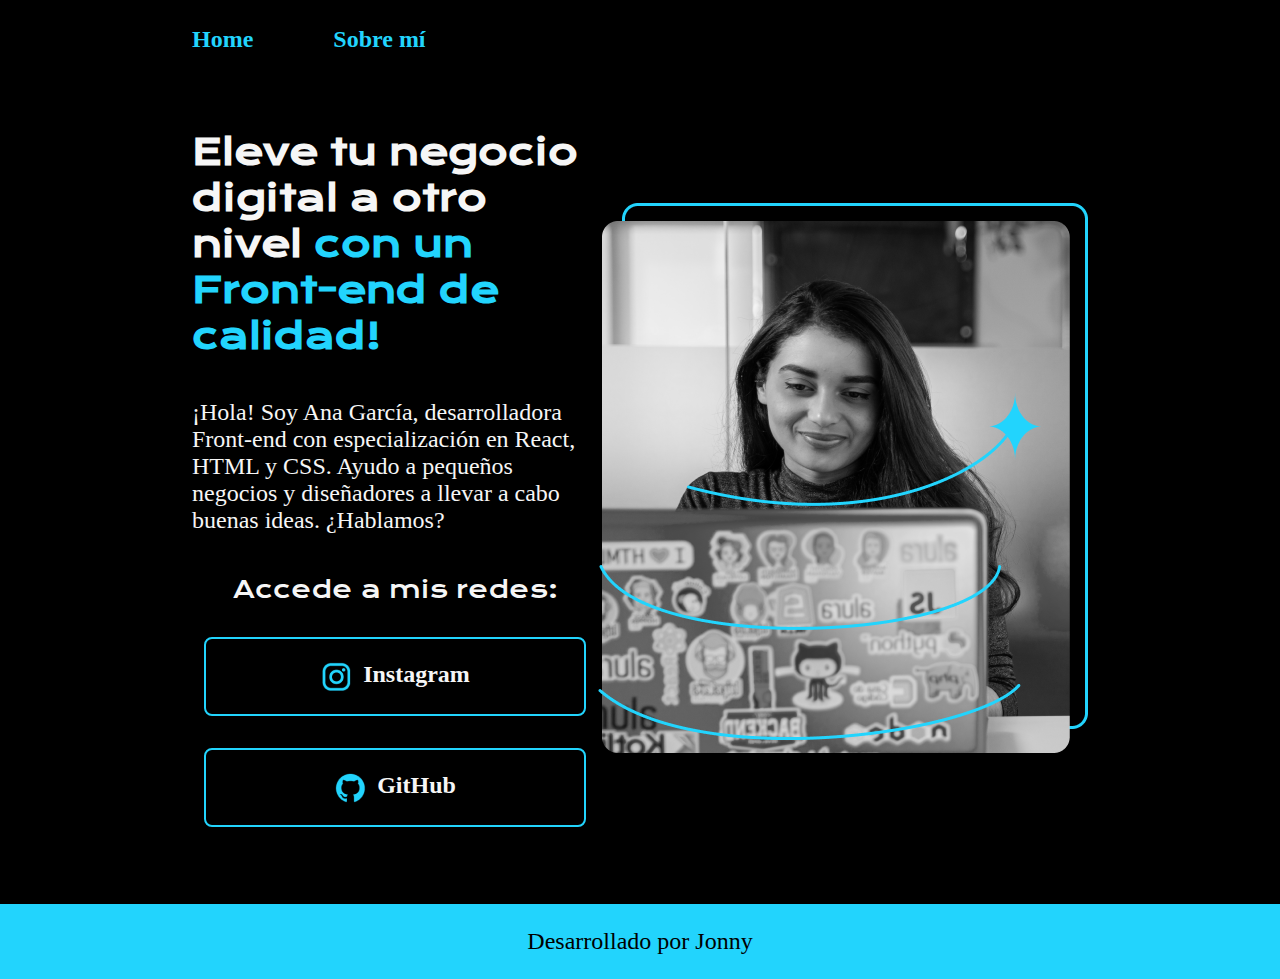
<file: 1. Principiante en programación/4. HTML y CSS - Header, footer y variables CSS/index.html>
<!DOCTYPE html>
<html lang="es-mx">
<head>
    <meta charset="UTF-8"> 
    <meta http-equiv="X-UA-Compatible" content="IE=edge">
    <meta name="viewport" content="width=device-width, initial-scale=1.0">
    <title>Portafolio</title>
    <link rel="stylesheet" href="./styles/style.css">

</head>
<body>
    <header class="header">
        <nav class="header__menu">
            <a class="header__menu__link" href="index.html">Home</a>
            <a class="header__menu__link" href="about.html">Sobre mí</a>
        </nav>
    </header>
    <main class="presentacion">
        <section class="presentacion__contenido">
            <h1 class="presentacion__contenido__titulo">
                Eleve tu negocio digital a otro nivel 
                <strong class="titulo-destaque">con un Front-end de calidad!
                </strong></h1>
                <p class="presentacion__contenido__texto">¡Hola! Soy Ana García, desarrolladora Front-end con
                    especialización en React, HTML y CSS. Ayudo a pequeños
                    negocios y diseñadores a llevar a cabo buenas ideas.
                    ¿Hablamos?

                </p>
                <div class="presentacion__enlaces">
                    <h2 class="presentacion__enlaces__subtitulo">Accede a mis redes:</h2>
                    <a class="presentacion__enlaces__link" href="https://instagram.com/">
                        <img src="./assets/instagram.png">
                        Instagram</a>
                    <a class="presentacion__enlaces__link" href="https://github.com/">
                        <img src="./assets/github.png">
                        GitHub</a>
                </div>
               
        </section>
        <img src="./assets/Imagem.png" alt="Foto de Ana García desarrolando un proyecto">
    </main>
    <footer class="footer">
        <p>Desarrollado por Jonny</p>
    </footer>
</body>
</html>
</file>
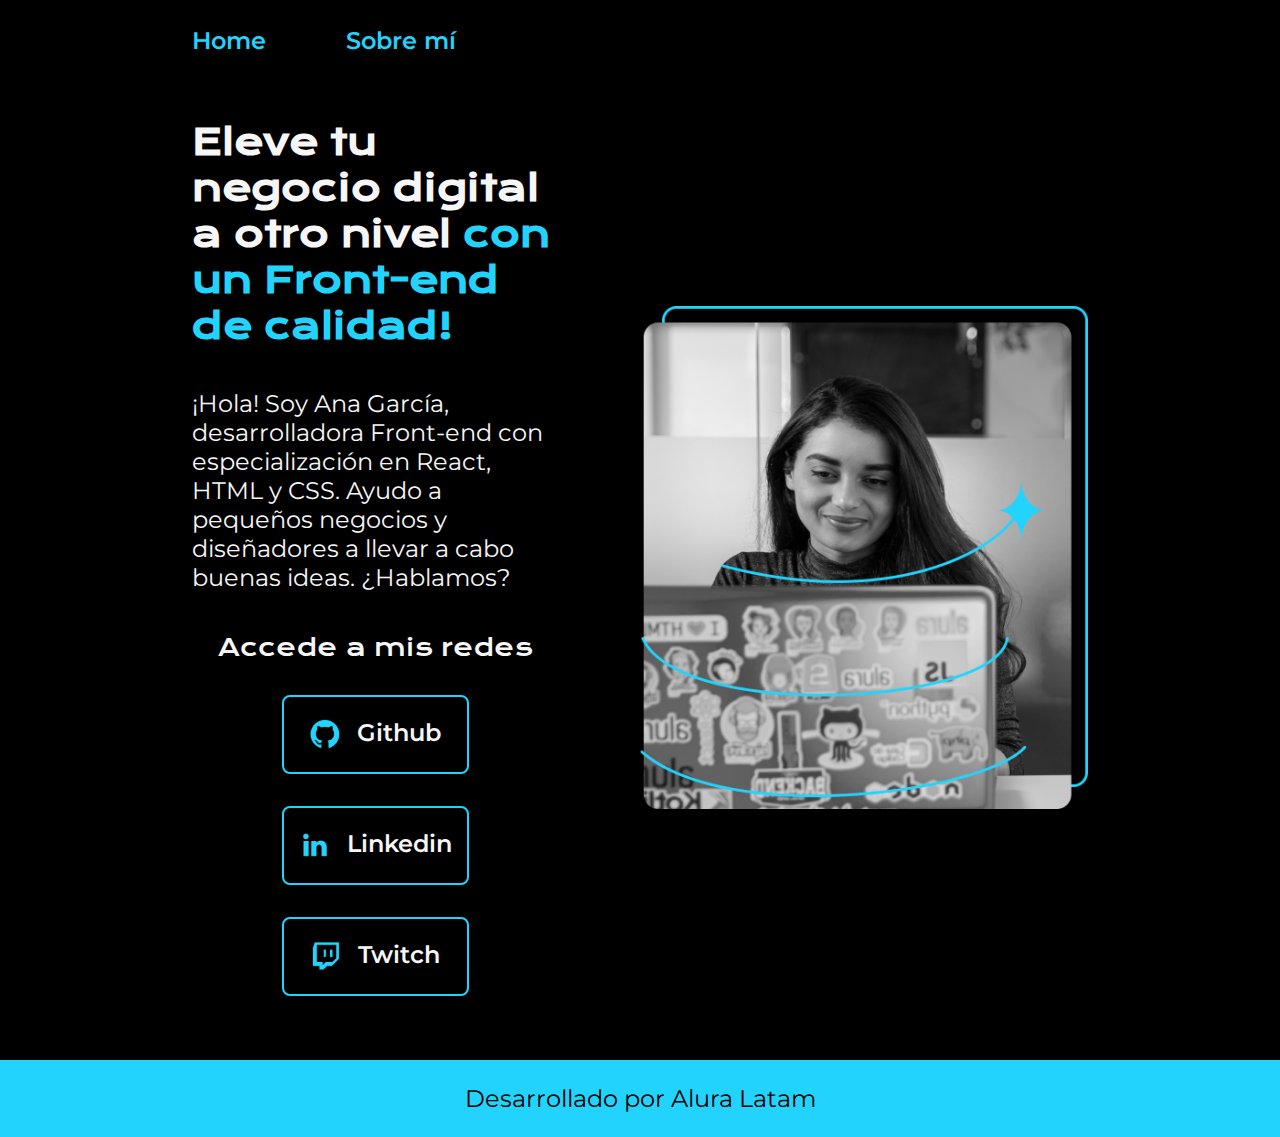
<file: 1. Principiante en programación/5. HTML y CSS - Trabajando con responsividad y publicación de proyectos/index.html>
<!DOCTYPE html>
<html lang="es-mx">
<head>
    <meta charset="UTF-8"> 
    <meta http-equiv="X-UA-Compatible" content="IE=edge">
    <meta name="viewport" content="width=device-width, initial-scale=1.0">
    <title>Portafolio</title>
    <link rel="stylesheet" href="styles/style.css">

</head>
<body>
    <header class="header">
        <nav class="header__menu">
            <a class="header__menu__link" href="index.html">Home</a>
            <a class="header__menu__link" href="about.html">Sobre mí</a>
        </nav>
    </header>
    <main class="presentacion">
        <section class="presentacion__contenido">
            <h1 class="presentacion__contenido__titulo">
                Eleve tu negocio digital a otro nivel 
                <strong class="titulo-destaque">con un Front-end de calidad!
                </strong></h1>
                <p class="presentacion__contenido__texto">¡Hola! Soy Ana García, desarrolladora Front-end con
                    especialización en React, HTML y CSS. Ayudo a pequeños
                    negocios y diseñadores a llevar a cabo buenas ideas.
                    ¿Hablamos?

                </p>
                <div class="presentacion__enlaces">
                    <h2 class="presentacion__enlaces__subtitulo">Accede a mis redes</h2>
                    <a class="presentacion__enlaces__link" href="https://github.com/">
                        <img src="./assets/github.png">
                        Github
                    </a>
                    <a class="presentacion__enlaces__link" href="https://linkedin.com/in/">
                        <img src="./assets/linkedin.png">
                        Linkedin
                    </a>
                    <a class="presentacion__enlaces__link" href="https://twitch.tv/">
                        <img src="./assets/twitch.png">
                        Twitch
                    </a>
                </div>
               
        </section>
            <img class="presentacion__imagen" src="./assets/Imagen.png" alt="Foto de Ana García desarrolando un proyecto">
    </main>
    <footer class="footer">
        <p>Desarrollado por Alura Latam</p>
    </footer>
</body>
</html>
</file>
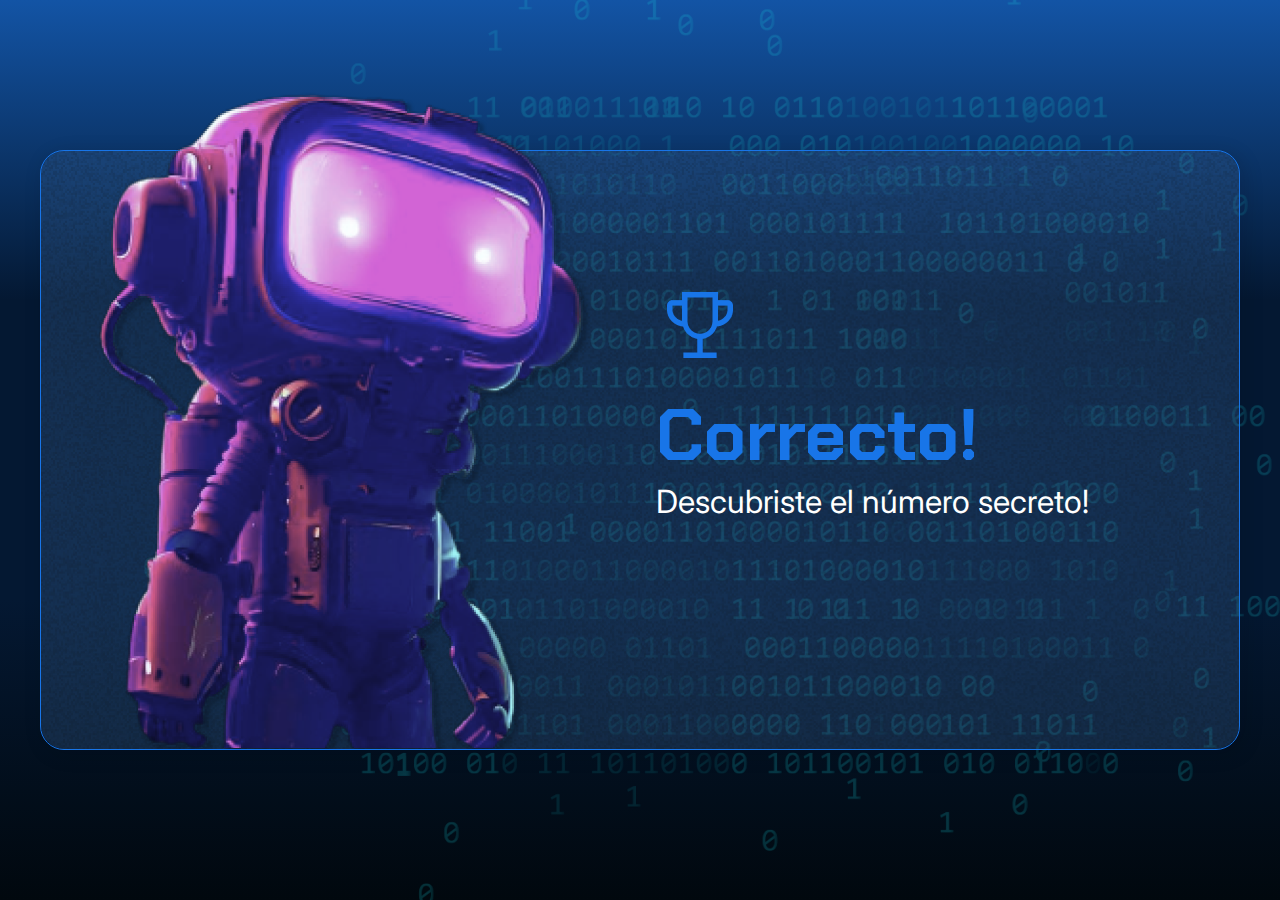
<file: 1. Principiante en programación/1. Lógica de programación - Sumergeté en la programación con JavaScript/2034-logica-programacion-1-Aula1/index.html>
<!DOCTYPE html>
<html lang="en">

<head>
    <meta charset="UTF-8">
    <meta name="viewport" content="width=device-width, initial-scale=1.0">
    <link rel="preconnect" href="https://fonts.googleapis.com">
    <link rel="preconnect" href="https://fonts.gstatic.com" crossorigin>
    <link href="https://fonts.googleapis.com/css2?family=Chakra+Petch:wght@700&family=Inter:wght@400;700&display=swap"
        rel="stylesheet">
    <link rel="stylesheet" href="style.css">
    <title>JS Game</title>
</head>

<body>
    <div class="container">
        <div class="container__contenido">
            <img src="./img/robot.png" alt="Robot" class="container__imagen-robot" />
            <div class="container__informaciones">
                <img src="./img/trophy.png" alt="Icono de trofeo" />
                 <div class="container__texto">
                    <h1><span class="container__texto-azul">Correcto!</span></h1>
                    <h2>Descubriste el número secreto!</h2>
                </div>
            </div>
        </div>
    </div>
    <script src="app.js"></script>
</body>
</html>
</file>
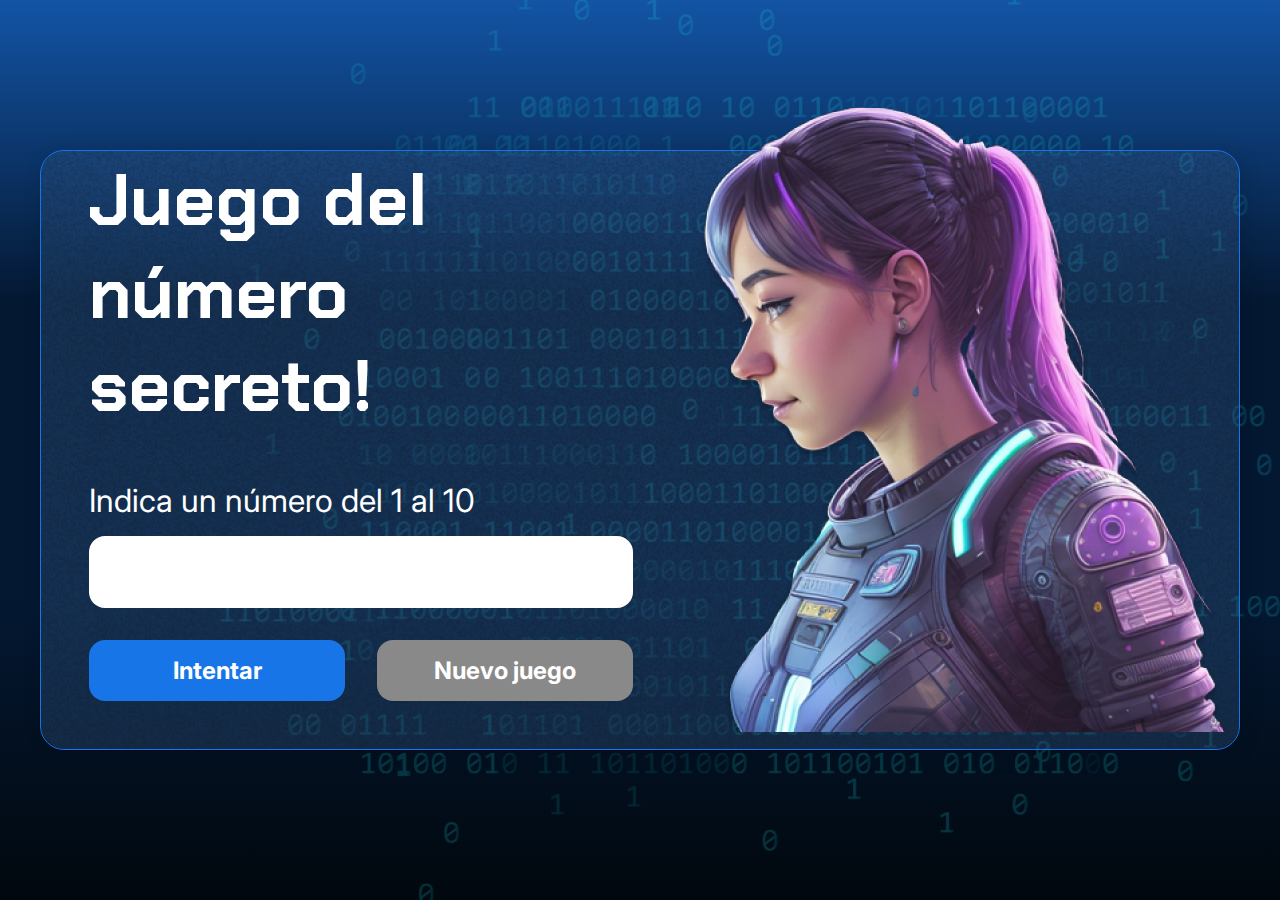
<file: 1. Principiante en programación/2. Lógica de programación - Explorar funciones y listas/2035-logica-programacion-2-Aula1/index.html>
<!DOCTYPE html>
<html lang="pt-br">

<head>
    <meta charset="UTF-8">
    <meta name="viewport" content="width=device-width, initial-scale=1.0">
    <link rel="preconnect" href="https://fonts.googleapis.com">
    <link rel="preconnect" href="https://fonts.gstatic.com" crossorigin>
    <link href="https://fonts.googleapis.com/css2?family=Chakra+Petch:wght@700&family=Inter:wght@400;700&display=swap"
        rel="stylesheet">
    <link rel="stylesheet" href="style.css">
    <title>JS Game</title>
</head>

<body>

    <div class="container">
        <div class="container__contenido">
            <div class="container__informaciones">
                <div class="container__texto">
                    <h1></h1>
                    <p class="texto__parrafo"></p>
                </div>
                <input type="number" id = "valorUsuario" min="1" max="10" class="container__input">
                <div class="chute container__botones">
                    <button onclick="verificarIntento();" class="container__boton">Intentar</button>
                    <button onclick="reiniciarJuego();" class="container__boton" id="reiniciar" disabled>Nuevo juego</button>
                </div>
            </div>
            <img src="./img/ia.png" alt="Una persona mirando a la izquierda" class="container__imagen-persona" />
        </div>
    </div>


    <script src="app.js" defer></script>
</body>

</html>
</file>
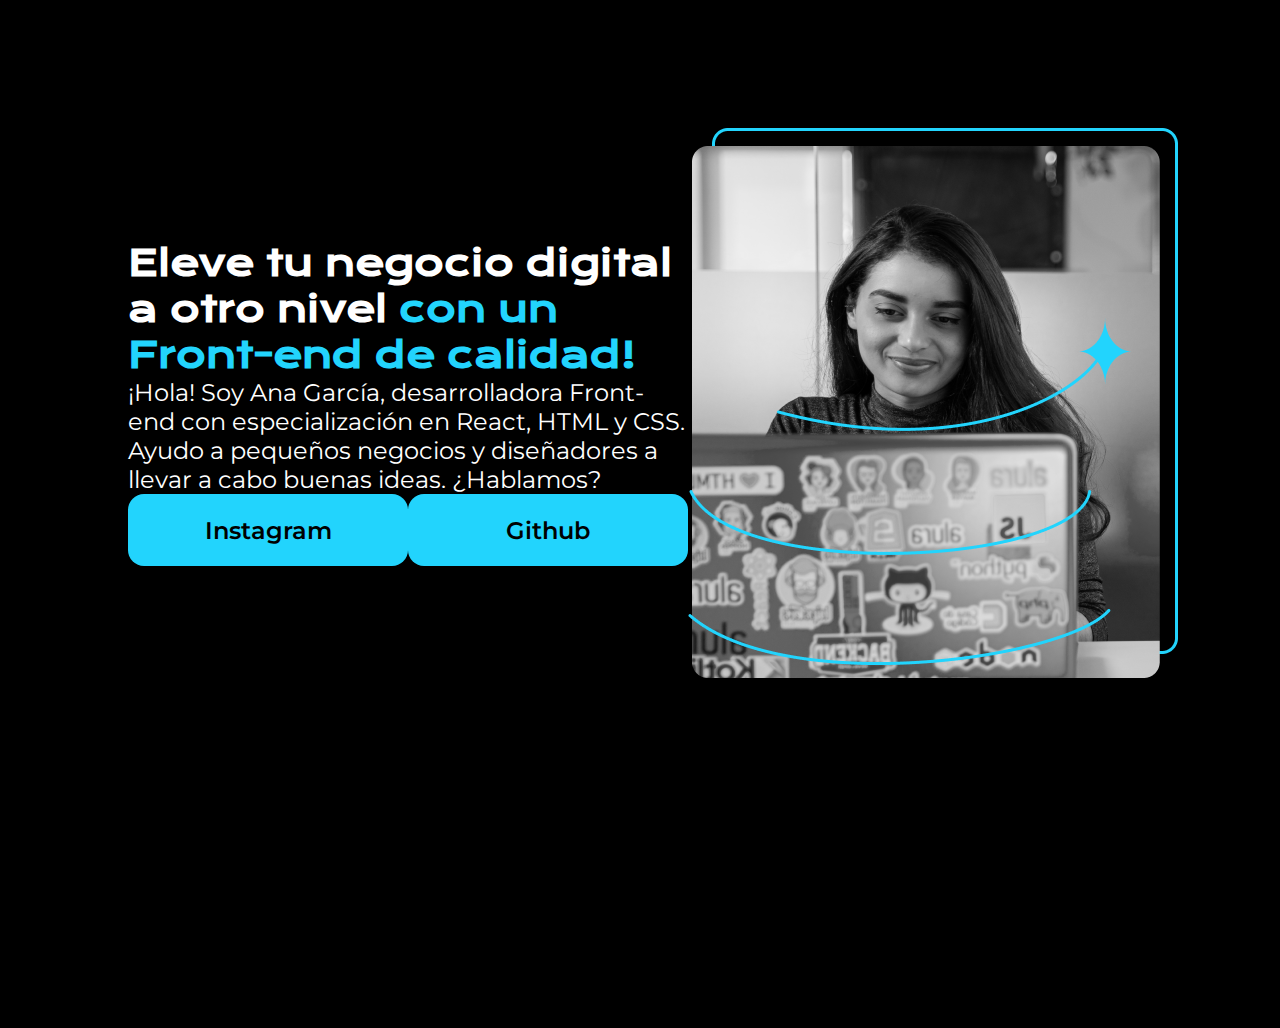
<file: 1. Principiante en programación/3. HTML y CSS - Ambientes de desarrollo, estructura de archivos y tags/Proyecto/index.html>
<!DOCTYPE html>
<html lang="es-mx">
<head>
    <meta charset="UTF-8">
    <meta name="viewport" content="width=device-width, initial-scale=1.0">
    <title>Portafolio</title>
    <link rel="stylesheet" href="style.css">
</head>
<body>
    <header></header>
    <main class="presentacion">
        <section class="presentacion__contenido">
            <h1 class = "presentacion__contenido__titulo">Eleve tu negocio digital a otro nivel 
                <strong class="titulo-destaque">con un Front-end de calidad!</strong>
            </h1>
            <p class="presentacion__contenido__parrafo">¡Hola! Soy Ana García, desarrolladora Front-end con especialización en React, HTML y CSS. 
                Ayudo a pequeños negocios y diseñadores a llevar a cabo buenas ideas. ¿Hablamos?
            </p>
            <div class="presentacion__enlaces">
                <a class="presentacion__enlaces__link" href="https://www.instagram.com">Instagram</a>
                <a class="presentacion__enlaces__link" href="https://github.com">Github</a>
            </div>
        </section>
        <img src="Imagem.png" alt="Imagen de Ana García trabajando">
    </main>
    <footer></footer>
</body>
</html>
</file>
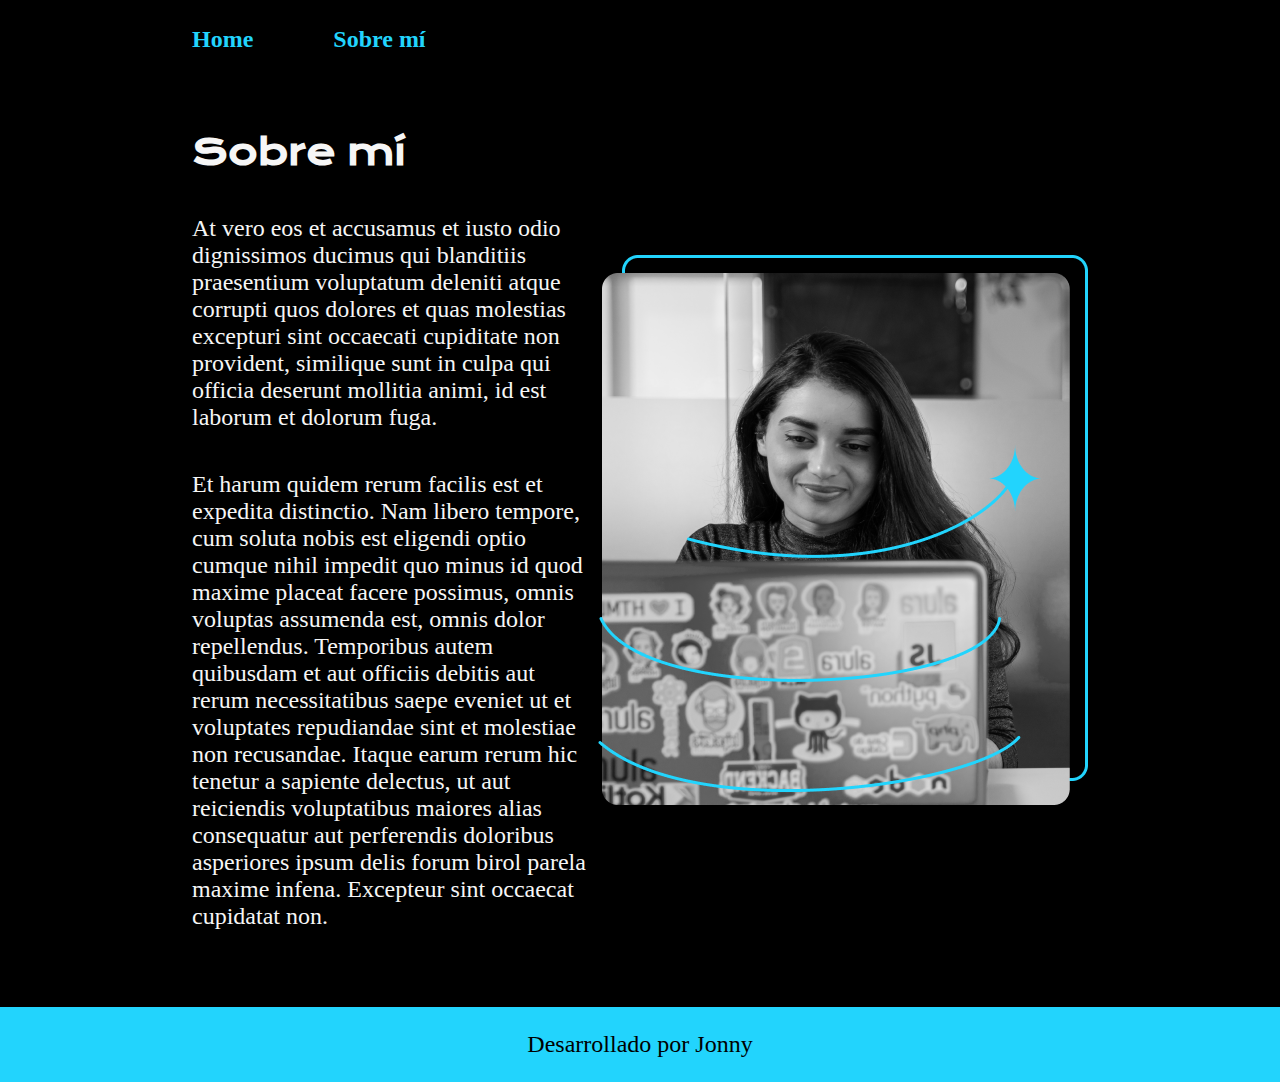
<file: 1. Principiante en programación/4. HTML y CSS - Header, footer y variables CSS/about.html>
<!DOCTYPE html>
<html lang="es-mx">
<head>
    <meta charset="UTF-8">
    <meta name="viewport" content="width=device-width, initial-scale=1.0">
    <title>Sobre mí</title>
    <link rel="stylesheet" href="./styles/style.css">
</head>
<body>
    <header class="header">
        <nav class="header__menu">
            <a class="header__menu__link" href="index.html">Home</a>
            <a class="header__menu__link" href="about.html">Sobre mí</a>
        </nav>
    </header>
    <main class="presentacion">
        <section class="presentacion__contenido">
            <h1 class="presentacion__contenido__titulo">Sobre mí</h1>
            <p class="presentacion__contenido__texto">At vero eos et accusamus et iusto odio dignissimos ducimus qui blanditiis praesentium voluptatum 
                deleniti atque corrupti quos dolores et quas molestias excepturi sint occaecati cupiditate non 
                provident, similique sunt in culpa qui officia deserunt mollitia animi, id est laborum et dolorum 
                fuga.</p>
            <p class="presentacion__contenido__texto">Et harum quidem rerum facilis est et expedita distinctio. Nam libero tempore, cum soluta nobis est 
                eligendi optio cumque nihil impedit quo minus id quod maxime placeat facere possimus, omnis voluptas 
                assumenda est, omnis dolor repellendus. Temporibus autem quibusdam et aut officiis debitis aut rerum 
                necessitatibus saepe eveniet ut et voluptates repudiandae sint et molestiae non recusandae. Itaque 
                earum rerum hic tenetur a sapiente delectus, ut aut reiciendis voluptatibus maiores alias 
                consequatur aut perferendis doloribus asperiores ipsum delis forum birol parela maxime infena. 
                Excepteur sint occaecat cupidatat non.</p>
        </section>
        <img src="./assets/Imagem.png" alt="Foto de Ana García desarrolando un proyecto">
    </main>
    <footer class="footer">
        <p>Desarrollado por Jonny</p>
    </footer>
</body>
</html>
</file>
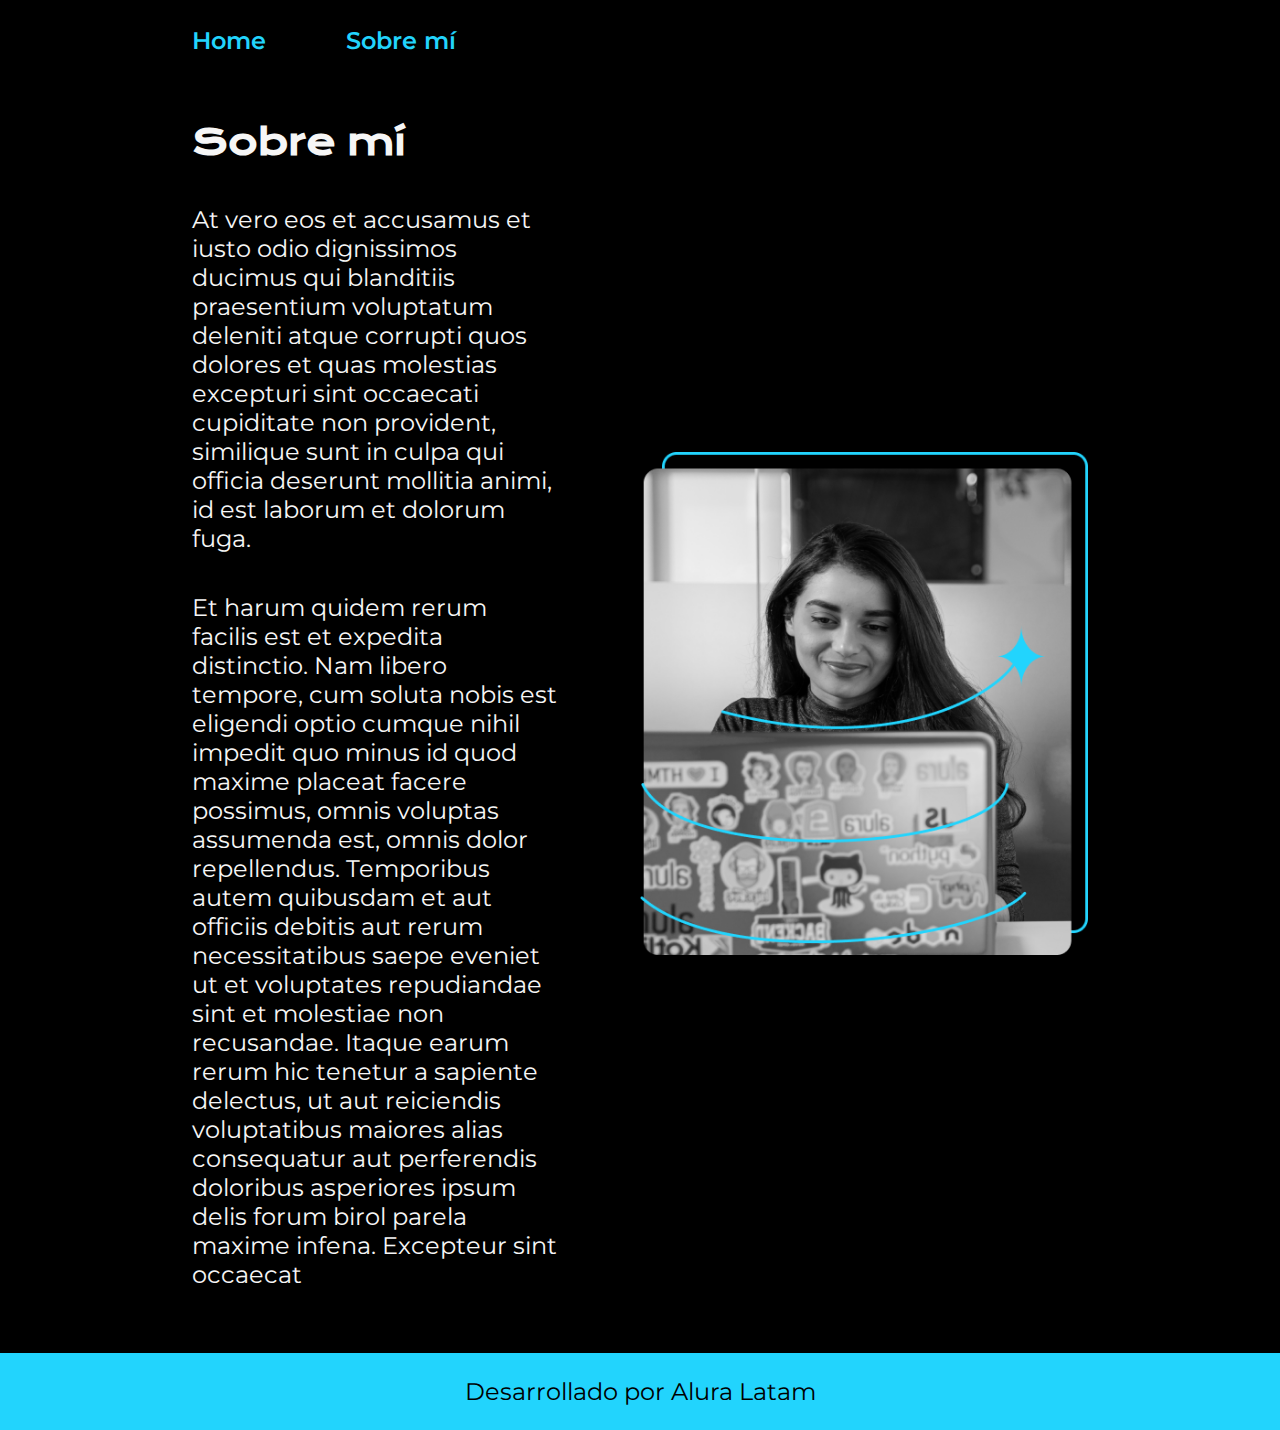
<file: 1. Principiante en programación/5. HTML y CSS - Trabajando con responsividad y publicación de proyectos/about.html>
<!DOCTYPE html>
<html lang="es-mx">
<head>
    <meta charset="UTF-8">
    <meta name="viewport" content="width=device-width, initial-scale=1.0">
    <title>Portafolio</title>
    <link rel="stylesheet" href="styles/style.css">

</head>
<body>
    <header class="header">
        <nav class="header__menu">
            <a class="header__menu__link" href="index.html">Home</a>
            <a class="header__menu__link" href="about.html">Sobre mí</a>
        </nav>
    </header>
    <main class="presentacion">
        <section class="presentacion__contenido">
            <h1 class="presentacion__contenido__titulo">Sobre mí</h1>
                <p class="presentacion__contenido__texto">At vero eos et accusamus et iusto odio dignissimos ducimus qui blanditiis praesentium voluptatum deleniti
                    atque corrupti quos dolores et quas molestias excepturi sint occaecati cupiditate non provident,
                    similique sunt in culpa qui officia deserunt mollitia animi, id est laborum et dolorum fuga.

                </p>
                <p class="presentacion__contenido__texto">
                    Et harum quidem rerum facilis est et expedita distinctio. Nam libero tempore, cum soluta nobis est
                    eligendi optio cumque nihil impedit quo minus id quod maxime placeat facere possimus, omnis voluptas
                    assumenda est, omnis dolor repellendus. Temporibus autem quibusdam et aut officiis debitis aut rerum
                    necessitatibus saepe eveniet ut et voluptates repudiandae sint et molestiae non recusandae. Itaque earum
                    rerum hic tenetur a sapiente delectus, ut aut reiciendis voluptatibus maiores alias consequatur aut
                    perferendis doloribus asperiores ipsum delis forum birol parela maxime infena. Excepteur sint occaecat
                </p>
               
        </section>
            <img class="presentacion__imagen" src="./assets/Imagen.png" alt="Foto de Ana García desarrolando un proyecto">
    </main>
    <footer class="footer">
        <p>Desarrollado por Alura Latam</p>
    </footer>
    
</body>
</html>
</file>
<file: 1. Principiante en programación/4. HTML y CSS - Header, footer y variables CSS/styles/style.css>
@import url('https://fonts.googleapis.com/css2?family=Krona+One&family=Montserrat:wght@400;600&display=swap');

:root{
    --color-primario: #000000;
    --color-secundario: #F6F6F6;
    --color-terciario: #22D4FD;
    --color-hover: #272727;

    --fuente-monserrat: 'Monserrat', sans serif;
    --fuente-krona: 'Krona One', sans serif;
}

* {
    padding: 0;
    margin:0;
}

body{
    box-sizing: border-box;
    background-color: var(--color-primario);
    color: var(--color-secundario);
}

.header{
    padding: 2% 0% 0% 15%;
}

.header__menu{
    display: flex;
    gap: 80px;
}

.header__menu__link{
    font-family: var(--fuente-monserrat);
    font-size: 24px;
    font-weight: 600;
    color:var(--color-terciario);
    text-decoration: none;
}

.presentacion {
    padding: 6% 15%;
    display: flex;
    align-items: center;
    justify-content: space-between;
}

.presentacion__contenido{
    width: 615px;
    display: flex;
    flex-direction: column;
    gap: 40px;
}

.presentacion__contenido__titulo{
    font-size: 36px;
    font-family: var(--fuente-krona);
}

.titulo-destaque {
    color: var(--color-terciario);
}

.presentacion__contenido__texto{
    font-size: 24px;
    font-family: var(--fuente-monserrat);
}

.presentacion__enlaces{
    display: flex;
    justify-content: space-between;
    flex-direction: column;
    align-items: center;
    gap: 32px;
}

.presentacion__enlaces__subtitulo{
    font-family: var(--fuente-krona);
    font-size: 24px;
    font-weight: 400;
}

.presentacion__enlaces__link{
    width: 378px;
    text-align: center;
    border-radius: 8px;
    font-size: 24px;
    font-weight: 600;
    padding: 21.5px 0;
    text-decoration: none;
    color: var(--color-secundario);
    font-family: var(--fuente-monserrat);
    border: 2px solid var(--color-terciario);
    display: flex;
    justify-content: center;
    gap: 10px;
}
.presentacion__enlaces__link:hover{
    background-color: var(--color-hover);
}

.footer{
    background-color: var(--color-terciario);
    color: var(--color-primario);
    padding: 24px;
    text-align: center;
    font-family: var(--fuente-monserrat);
    font-size: 24px;
    font-weight: 400;
}
</file>
<file: 1. Principiante en programación/5. HTML y CSS - Trabajando con responsividad y publicación de proyectos/styles/style.css>
@import url('https://fonts.googleapis.com/css2?family=Krona+One&family=Montserrat:wght@400;600&display=swap');


:root {
    --color-primario: #000000;
    --color-secundario: #F6F6F6;
    --color-terciario: #22D4FD;
    --color-hover: #272727;

    --fuente-krona: 'Krona One', sans-serif;
    --fuente-montserrat: 'Montserrat', sans-serif;
}

* {
    padding: 0;
    margin:0;
}

body{
    box-sizing: border-box;
    background-color: var(--color-primario);
    color: var(--color-secundario);
}

.header{
    padding: 2% 0% 0% 15%;
}

.header__menu{
    display: flex;
    gap: 80px;
}
.header__menu__link{
    font-family: var(--fuente-montserrat);
    font-size: 1.5rem;
    font-weight: 600;
    color: var(--color-terciario);
    text-decoration: none;

}



.presentacion {
    padding: 5% 15%;
    display: flex;
    align-items: center;
    justify-content: space-between;
    gap: 82px;
}

.presentacion__contenido{
    width: 50%;
    display: flex;
    flex-direction: column;
    gap: 40px;
}


.presentacion__contenido__titulo{
    font-size: 2.25rem;
    font-family: var(--fuente-krona);
}

.titulo-destaque {
    color: var(--color-terciario); ;
}

.presentacion__contenido__texto{
    font-size: 1.5rem;
    font-family: var(--fuente-montserrat);
}

.presentacion__enlaces{
    display: flex;
    flex-direction: column;
    justify-content: space-between;
    align-items: center;
    gap: 32px;
}

.presentacion__enlaces__subtitulo{
    font-family: var(--fuente-krona);
    font-weight: 400;
    font-size: 1.5rem;
}
.presentacion__enlaces__link{
      display: flex;
      justify-content: center;
      gap: 16px;
      border: 2px solid var(--color-terciario);
      width: 50%;
      text-align: center;
      border-radius: 8px;
      font-size: 1.5rem;
      font-weight: 600;
      padding: 21.5px 0;
      text-decoration: none;
      color: var(--color-secundario);
      font-family: var(--fuente-montserrat);
}

.presentacion__enlaces__link:hover{
    background-color: var(--color-hover);
}

.presentacion__imagen{
    width: 50%;
}

.footer{
    color:var(--color-primario);
    background-color: var(--color-terciario);
    padding: 1.5rem;
    text-align: center;
    font-family: var(--fuente-montserrat);
    font-size: 1.5rem;
    font-weight: 400;
}

@media (max-width: 1200px){
    .header{
        padding: 10%;
    }
    .header__menu{
        justify-content: center;
    }
    .presentacion{
        flex-direction: column-reverse;
        padding: 5%;
    }
    .presentacion__contenido{
        width: auto;
    }
}
</file>
<file: 1. Principiante en programación/1. Lógica de programación - Sumergeté en la programación con JavaScript/2034-logica-programacion-1-Aula1/style.css>
* {
    box-sizing: border-box;
    margin: 0;
    padding: 0;
    color: white;
}

body {
    background: linear-gradient(#1354A5 0%, #041832 33.33%, #041832 66.67%, #01080E 100%);
    height: 100vh;
    display: flex;
    align-items: center;
    justify-content: center;
}


body::before {
    background-image: url("img/code.png");
    background-repeat: no-repeat;
    background-position: right;
    content: "";
    display: block;
    position: absolute;
    width: 100%;
    height: 100%;
    opacity: 0.4;
}

.container {
    width: 1200px;
    height: 600px;
    display: flex;
    align-items: center;
    justify-content: space-between;
    border-radius: 24px;
    border: 1px solid #1875E8;
    box-shadow: 4px 4px 20px 0px rgba(1, 8, 14, 0.15);
    background-image: url("img/Ruido.png");
    background-size: 100% 100%;
    position: relative;
}

.container__contenido {
    display: flex;
    align-items: center;
    position: absolute;
    bottom: 0;
}

.container__informaciones {
    flex: 1;
    padding: 20px;
}

.container__boton {
    border-radius: 16px;
    background: #1875E8;
    padding: 16px 24px;
    width: 100%;
    font-size: 24px;
    font-weight: 700;
    border: none;
    margin-top: 16px;
}

.container__texto {
    margin: 16px 0 16px 0;
}

.container__texto-azul {
    color: #1875E8;
}

h1 {
    font-family: 'Chakra Petch', sans-serif;
    font-size: 72px;
}

h2,
p,
button {
    font-family: 'Inter', sans-serif;
}

h2 {
    font-size: 32px;
    font-weight: 400;
}
</file>
<file: 1. Principiante en programación/2. Lógica de programación - Explorar funciones y listas/2035-logica-programacion-2-Aula1/style.css>
* {
    box-sizing: border-box;
    margin: 0;
    padding: 0;
    color: white;
}

body {
    background: linear-gradient(#1354A5 0%, #041832 33.33%, #041832 66.67%, #01080E 100%);
    height: 100vh;
    display: flex;
    align-items: center;
    justify-content: center;
}


body::before {
    background-image: url("img/code.png");
    background-repeat: no-repeat;
    background-position: right;
    content: "";
    display: block;
    position: absolute;
    width: 100%;
    height: 100%;
    opacity: 0.4;
}

.container {
    width: 1200px;
    height: 600px;
    display: flex;
    align-items: center;
    justify-content: space-between;
    border-radius: 24px;
    border: 1px solid #1875E8;
    box-shadow: 4px 4px 20px 0px rgba(1, 8, 14, 0.15);
    background-image: url("img/Ruido.png");
    background-size: 100% 100%;
    position: relative;
}


.container__contenido {
    display: flex;
    align-items: center;
    position: absolute;
    bottom: 0;
}

.container__informaciones {
    flex: 1;
    padding: 3rem;
}

.container__boton {
    border-radius: 16px;
    background: #1875E8;
    padding: 16px 24px;
    width: 100%;
    font-size: 24px;
    font-weight: 700;
    border: none;
    margin-top: 2rem;
}

.container__boton:disabled {
    background: #898989;
}

.container__texto {
    margin: 16px 0 16px 0;
}

.container__texto-azul {
    color: #1875E8;
}

.container__input {
    width: 100%;
    height: 72px;
    border-radius: 16px;
    background-color: #FFF;
    border: none;
    color: #1875E8;
    padding: 2rem;
    font-size: 24px;
    font-weight: 700;
    font-family: 'Inter', sans-serif;
}

.container__botones {
    display: flex;
    gap: 2em;
}

h1 {
    font-family: 'Chakra Petch', sans-serif;
    font-size: 72px;
    padding-bottom: 3rem;
}

p,
button {
    font-family: 'Inter', sans-serif;
}

.texto__parrafo {
    font-size: 32px;
    font-weight: 400;
}
</file>
<file: 1. Principiante en programación/3. HTML y CSS - Ambientes de desarrollo, estructura de archivos y tags/Proyecto/style.css>
@import url('https://fonts.googleapis.com/css2?family=Krona+One&family=Montserrat:ital,wght@0,100..900;1,100..900&display=swap');
*{
    padding: 0;
    margin: 0;
}
body{
    background-color: #000000;
    color:white;
    height: 100vh;
    box-sizing: border-box;
}

.titulo-destaque{
    color:#22D4FD
}

.presentacion{
    display: flex;
    align-items: center;
    margin: 10%;
    justify-content: space-between;
}

.presentacion__contenido{
    width: 615px;
}

.presentacion__contenido__titulo{
    font-size: 36px;
    font-family: "Krona One", sans-serif;
}

.presentacion__contenido__parrafo{
    font-size: 24px;
    font-family: "Montserrat", sans-serif;
}

.presentacion__enlaces{
    display: flex;
    justify-content: space-between;
}

.presentacion__enlaces__link{
    width: 280px;
    padding: 21.5px 0;
    background-color: #22D4FD;
    text-align: center;
    border-radius: 16px;
    font-family: "Montserrat", sans-serif;
    font-size: 24px;
    font-weight: 600;
    text-decoration: none;
    color: #000000;
}
</file>
